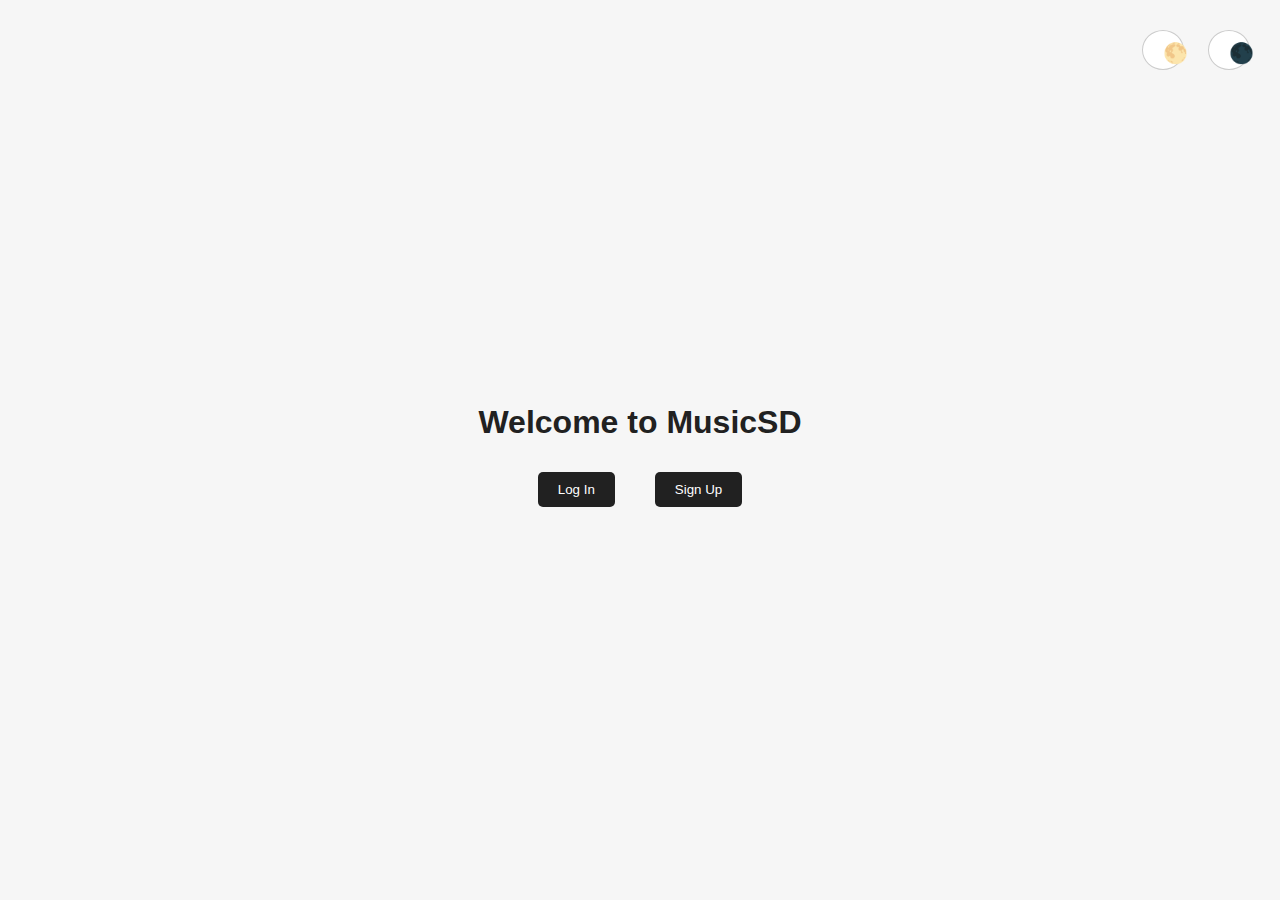
<file: index.html>
<!DOCTYPE html>
<html lang="en">
<head>
    <meta charset="UTF-8">
    <meta name="viewport" content="width=device-width, initial-scale=1.0">
    <title>MusicSD | Login & Sign Up</title>
    <link rel="stylesheet" href="styles.css">
</head>
<body id="body">
    <div class="auth-container">
        <h1>Welcome to MusicSD</h1>

        <div class="theme-toggle">
            <button id="light-theme-btn" onclick="toggleTheme('light')">🌕</button>
            <button id="dark-theme-btn" onclick="toggleTheme('dark')">🌑</button>
        </div>

        <div id="auth-buttons" class="auth-buttons">
            <button id="logInBtn">Log In</button>
            <button id="signUpBtn">Sign Up</button>
        </div>
    </div>

    <div id="auth-form" class="form-container" style="display: none;">
        <!-- Форма регистрации или входа будет добавляться динамически через JS -->
    </div>

    <script src="script.js"></script>
</body>
</html>
</file>
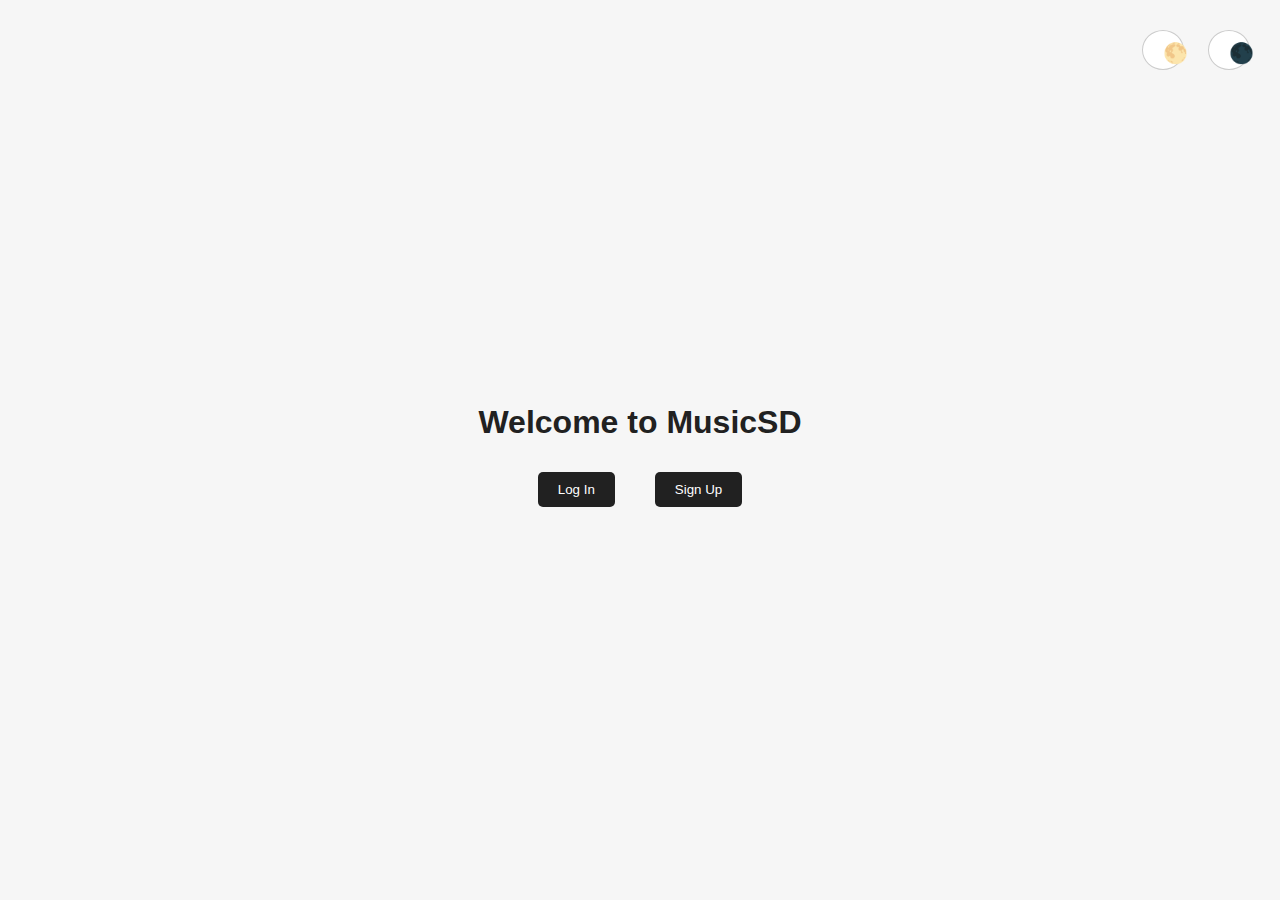
<file: main.html>
<!DOCTYPE html>
<html lang="en">
<head>
    <meta charset="UTF-8">
    <meta name="viewport" content="width=device-width, initial-scale=1.0">
    <title>MusicSD | Main Page</title>
    <link rel="stylesheet" href="main.css">
</head>
<body id="body">
    <header>
        <div class="logo">
            <h1>MusicAD</h1> <!-- Здесь ваше название сайта -->
        </div>
        <nav>
            <a href="main.html">Library</a>
            <a href="Profile.html">Profile</a>
        </nav>
        <div class="search-container">
            <input type="text" id="song-search" placeholder="Search songs..." oninput="filterSongs()">
        </div>
        <div class="theme-toggle">
            <button id="light-theme-btn" onclick="toggleTheme('light')">🌕</button>
            <button id="dark-theme-btn" onclick="toggleTheme('dark')">🌑</button>
        </div>
    </header>
    <main>
        <div class="songs-list">
            <!-- Song items will be dynamically generated here -->
        </div>
    </main>
    <footer style="text-align: center; padding: 10px; font-size: 0.9rem; color: #555;">
        Created by Daniyar and Sanzhar
    </footer>
    <script src="main.js"></script>
</body>
</html>
</file>
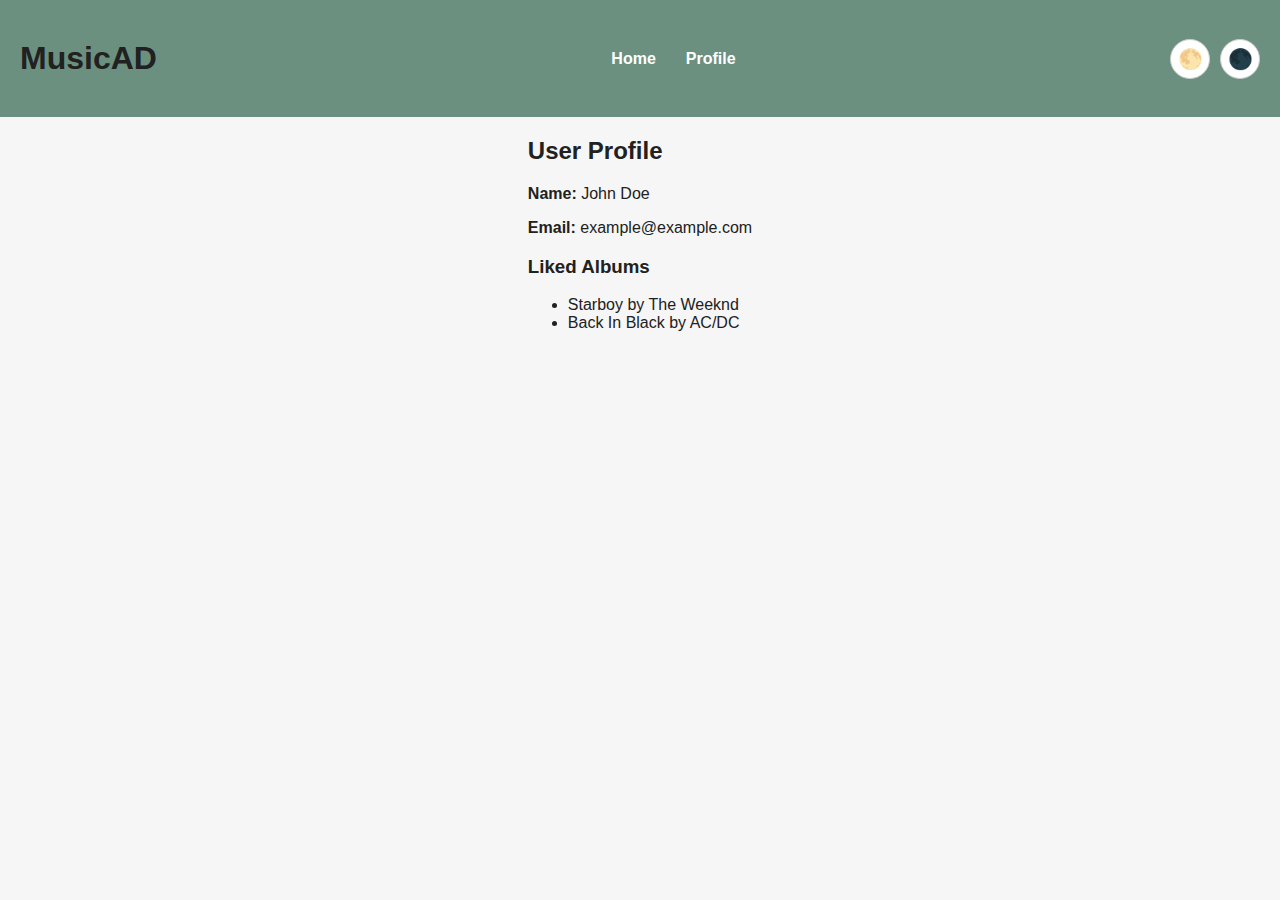
<file: profile.html>
<!DOCTYPE html>
<html lang="en">
<head>
    <meta charset="UTF-8">
    <meta name="viewport" content="width=device-width, initial-scale=1.0">
    <title>MusicSD | Profile</title>
    <link rel="stylesheet" href="main.css">
</head>
<body id="body">
    <header>
        <div class="logo">
            <h1>MusicAD</h1>
        </div>
        <nav>
            <a href="main.html">Home</a>
            <a href="profile.html">Profile</a>
        </nav>
        <div class="theme-toggle">
            <button id="light-theme-btn" onclick="toggleTheme('light')">🌕</button>
            <button id="dark-theme-btn" onclick="toggleTheme('dark')">🌑</button>
        </div>
    </header>

    <main>
        <div class="profile-container">
            <h2>User Profile</h2>
            <div class="user-info">
                <p><strong>Name:</strong> <span id="user-name">Unknown</span></p>
                <p><strong>Email:</strong> <span id="user-email">Unknown</span></p>
            </div>
            <div class="liked-albums">
                <h3>Liked Albums</h3>
                <ul id="liked-albums-list">
                    <!-- Favorite albums will be dynamically generated here -->
                </ul>
            </div>
        </div>
    </main>

    <script src="profile.js"></script>
</body>
</html>
</file>
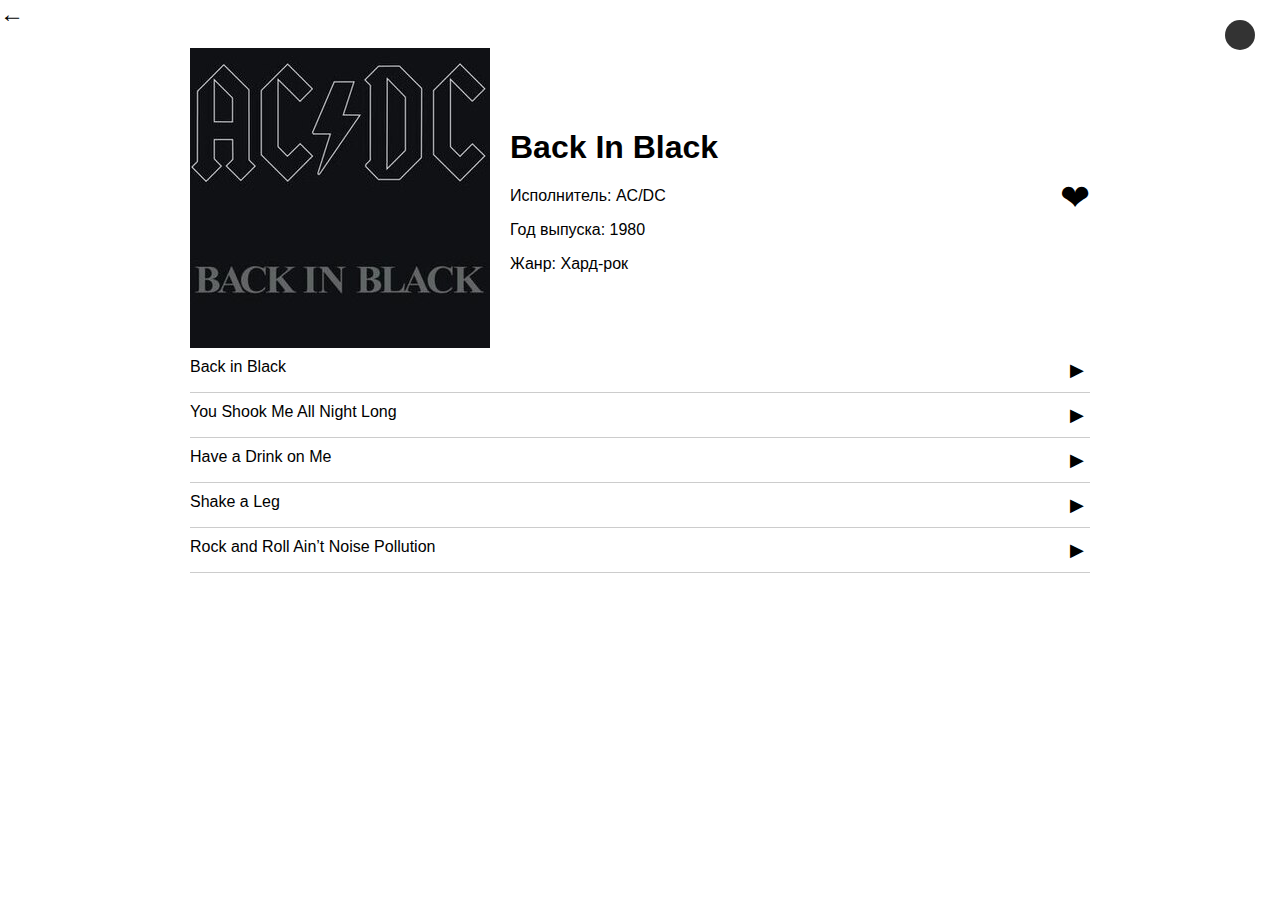
<file: Back_in_Black/Back_in_Black.html>
<!DOCTYPE html>
<html lang="ru">
<head>
  <meta charset="UTF-8">
  <meta name="viewport" content="width=device-width, initial-scale=1.0">
  <title>Back In Black</title>
  <link rel="stylesheet" href="Back_in_Black.css">
</head>
<body>
  <!-- Стрелка назад -->
  <a href="javascript:history.back()" class="back-arrow">&#8592;</a>

  <div class="theme-toggle">
    <div class="theme-circle light"></div>
    <div class="theme-circle dark"></div>
  </div>

  <div class="album-container">
    <div class="album-header">
      <img src="Back_In_Black.jpg" alt="Обложка альбома">
      <div class="album-info">
        <h1>Back In Black</h1>
        <p>Исполнитель: AC/DC</p>
        <p>Год выпуска: 1980</p>
        <p>Жанр: Хард-рок</p>
      </div>
      <div class="heart-container">
        <span class="heart" id="heart">&#10084;</span>
      </div>
    </div>
    <div class="song-list">
      <div class="song-item">
        <span>Back in Black</span>
        <button class="play-button">▶</button>
      </div>
      <div class="song-item">
        <span>You Shook Me All Night Long</span>
        <button class="play-button">▶</button>
      </div>
      <div class="song-item">
        <span>Have a Drink on Me</span>
        <button class="play-button">▶</button>
      </div>
      <div class="song-item">
        <span>Shake a Leg</span>
        <button class="play-button">▶</button>
      </div>
      <div class="song-item">
        <span>Rock and Roll Ain’t Noise Pollution</span>
        <button class="play-button">▶</button>
      </div>

    </div>
  </div>

  <script src="Back_in_Black.js"></script>
</body>
</html>
</file>
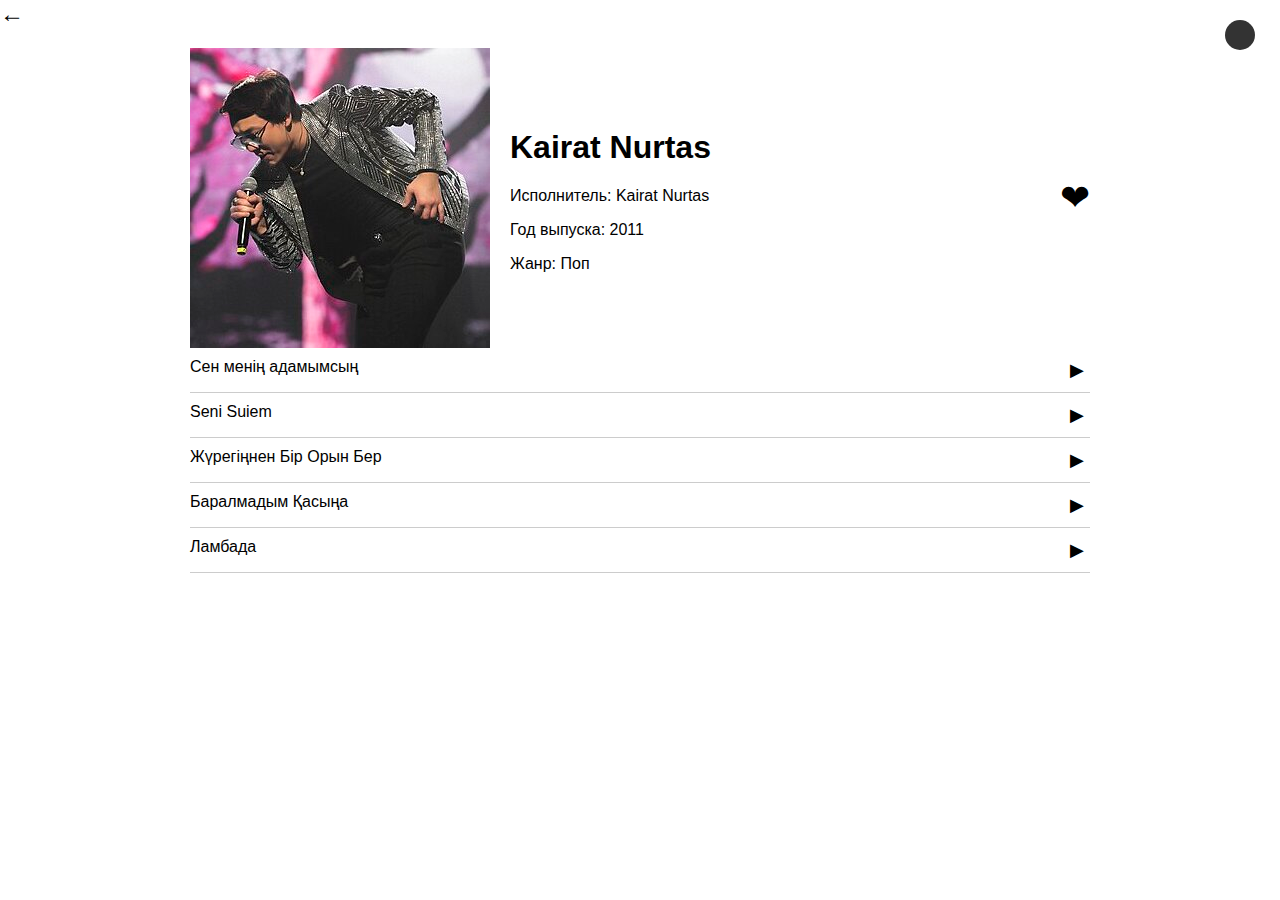
<file: Kairat/Kairat.html>
<!DOCTYPE html>
<html lang="ru">
<head>
  <meta charset="UTF-8">
  <meta name="viewport" content="width=device-width, initial-scale=1.0">
  <title>Kairat Nurtas</title>
  <link rel="stylesheet" href="Kairat.css">
</head>
<body>
  <!-- Стрелка назад -->
  <a href="javascript:history.back()" class="back-arrow">&#8592;</a>

  <div class="theme-toggle">
    <div class="theme-circle light"></div>
    <div class="theme-circle dark"></div>
  </div>

  <div class="album-container">
    <div class="album-header">
      <img src="Kairat_Nurtas.jpg" alt="Обложка альбома">
      <div class="album-info">
        <h1>Kairat Nurtas</h1>
        <p>Исполнитель: Kairat Nurtas</p>
        <p>Год выпуска: 2011</p>
        <p>Жанр: Поп</p>
      </div>
      <div class="heart-container">
        <span class="heart" id="heart">&#10084;</span>
      </div>
    </div>
    <div class="song-list">
      <div class="song-item">
        <span>Сен менің адамымсың</span>
        <button class="play-button">▶</button>
      </div>
      <div class="song-item">
        <span>Seni Suiem</span>
        <button class="play-button">▶</button>
      </div>
      <div class="song-item">
        <span>Жүрегіңнен Бір Орын Бер</span>
        <button class="play-button">▶</button>
      </div>
      <div class="song-item">
        <span>Баралмадым Қасыңа</span>
        <button class="play-button">▶</button>
      </div>
      <div class="song-item">
        <span>Ламбада</span>
        <button class="play-button">▶</button>
      </div>

    </div>
  </div>

  <script src="Kairat.js"></script>
</body>
</html>
</file>
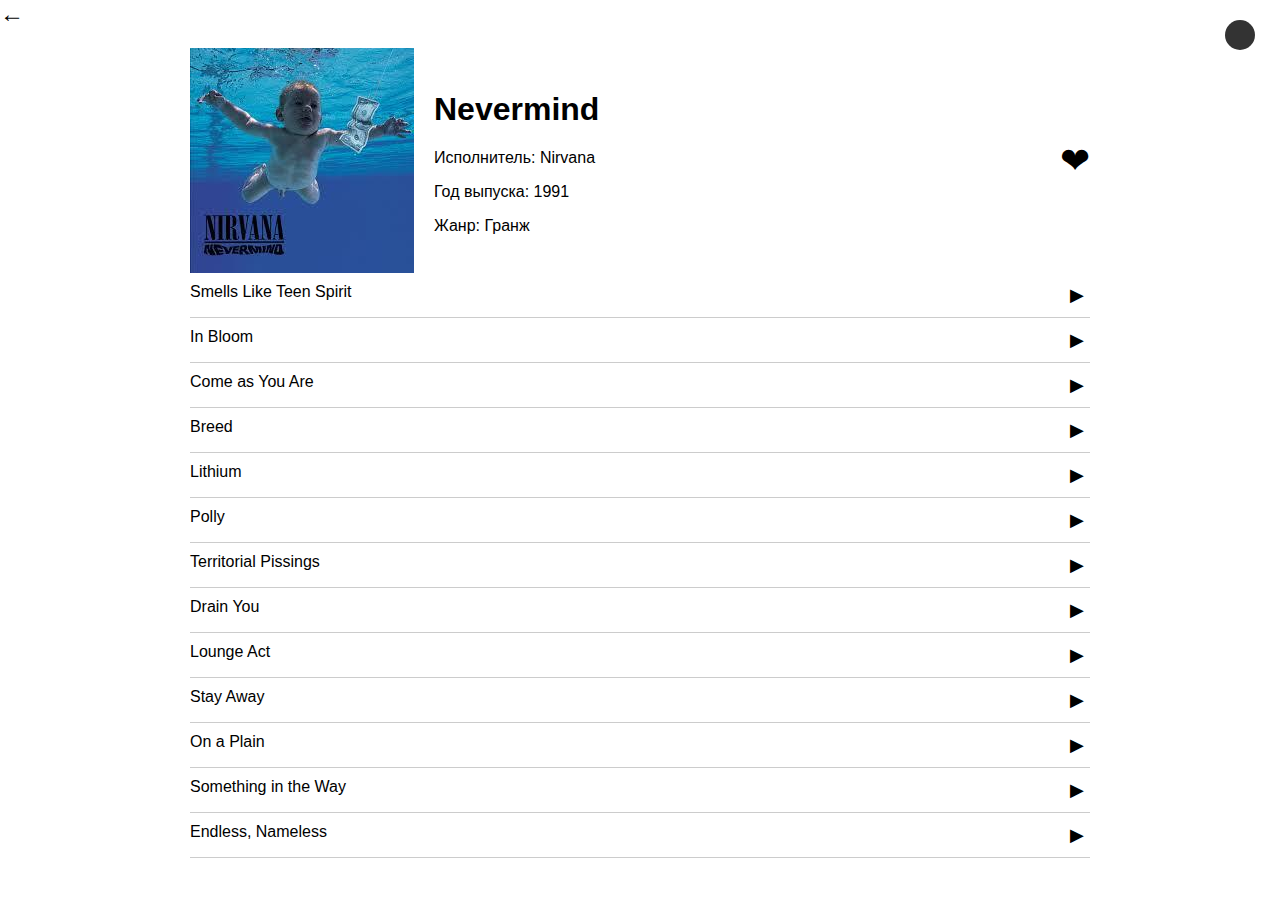
<file: Nevermind/Nevermind.html>
<!DOCTYPE html>
<html lang="ru">
<head>
  <meta charset="UTF-8">
  <meta name="viewport" content="width=device-width, initial-scale=1.0">
  <title>Nevermind</title>
  <link rel="stylesheet" href="Nevermind.css">
</head>
<body>
  <!-- Стрелка назад -->
  <a href="javascript:history.back()" class="back-arrow">&#8592;</a>

  <div class="theme-toggle">
    <div class="theme-circle light"></div>
    <div class="theme-circle dark"></div>
  </div>

  <div class="album-container">
    <div class="album-header">
      <img src="NevermindIcon.jpeg" alt="Обложка альбома">
      <div class="album-info">
        <h1>Nevermind</h1>
        <p>Исполнитель: Nirvana</p>
        <p>Год выпуска: 1991</p>
        <p>Жанр: Гранж</p>
      </div>
      <div class="heart-container">
        <span class="heart" id="heart">&#10084;</span>
      </div>
    </div>
    <div class="song-list">
      <div class="song-list">

      <div class="song-item">
        <span>Smells Like Teen Spirit</span>
        <button class="play-button">▶</button>
      </div>

      <div class="song-item">
        <span>In Bloom</span>
        <button class="play-button">▶</button>
      </div>

      <div class="song-item">
        <span>Come as You Are</span>
        <button class="play-button">▶</button>
      </div>

      <div class="song-item">
        <span>Breed</span>
        <button class="play-button">▶</button>
      </div>

      <div class="song-item">
        <span>Lithium</span>
        <button class="play-button">▶</button>
      </div>

      <div class="song-item">
        <span>Polly</span>
        <button class="play-button">▶</button>
      </div>

      <div class="song-item">
        <span>Territorial Pissings</span>
        <button class="play-button">▶</button>
      </div>

      <div class="song-item">
        <span>Drain You</span>
        <button class="play-button">▶</button>
      </div>

      <div class="song-item">
        <span>Lounge Act</span>
        <button class="play-button">▶</button>
      </div>

      <div class="song-item">
        <span>Stay Away</span>
        <button class="play-button">▶</button>
      </div>

      <div class="song-item">
        <span>On a Plain</span>
        <button class="play-button">▶</button>
      </div>

      <div class="song-item">
        <span>Something in the Way</span>
        <button class="play-button">▶</button>
      </div>

      <div class="song-item">
        <span>Endless, Nameless</span>
        <button class="play-button">▶</button>
      </div>

    </div>
  </div>

  <script src="Nevermind.js"></script>
</body>
</html>
</file>
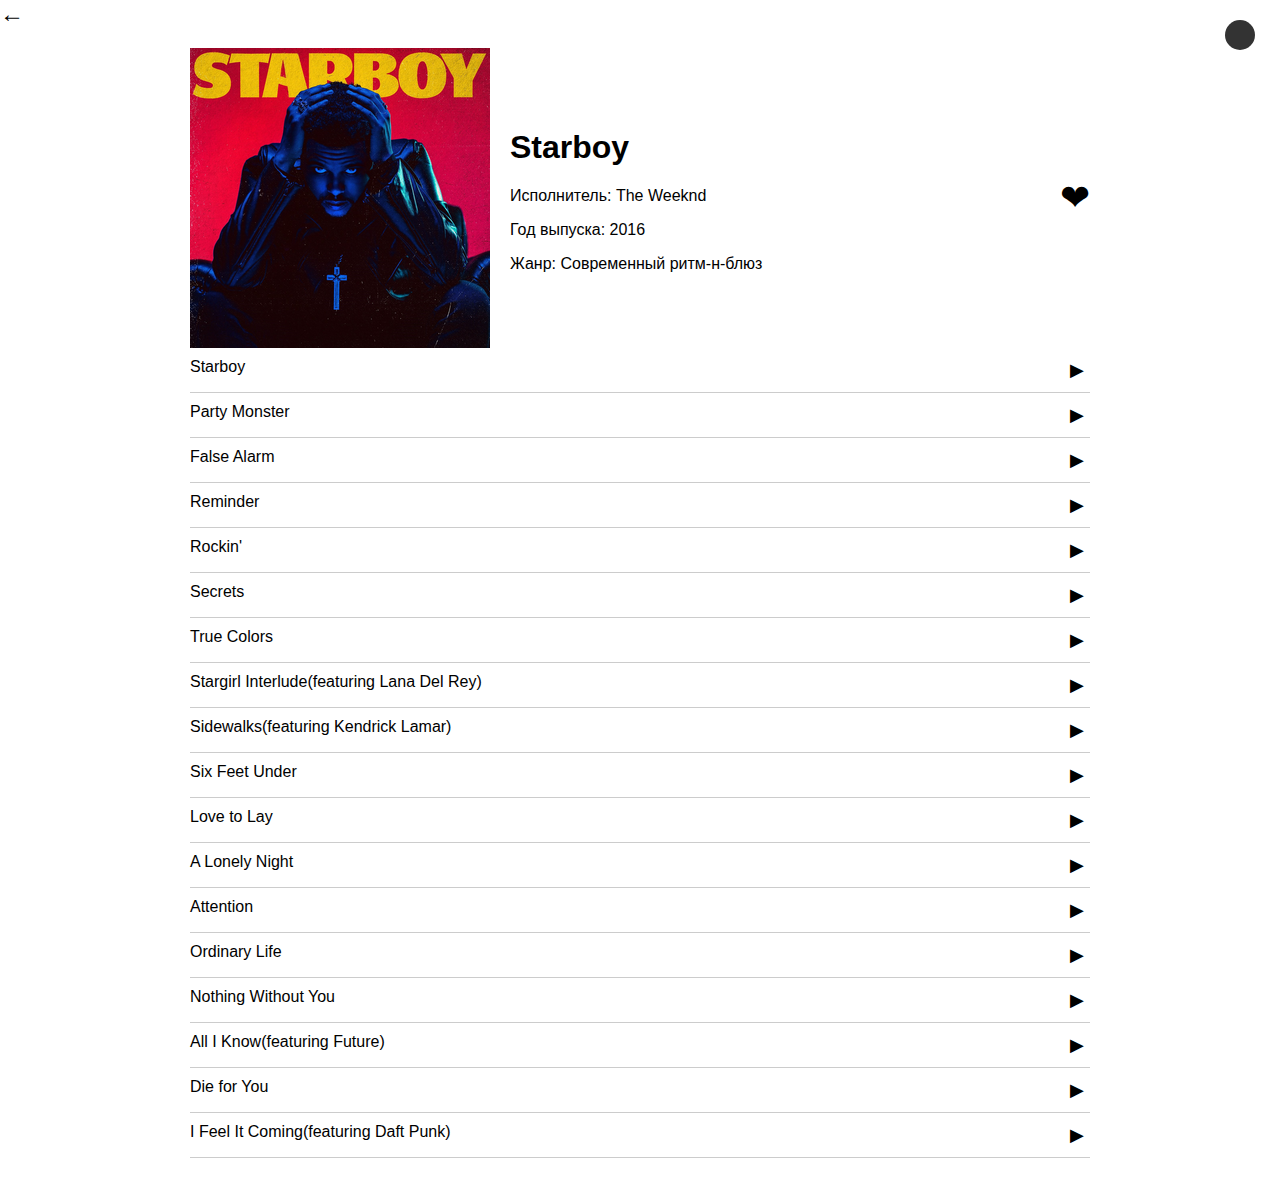
<file: Starboy/Starboy.html>
<!DOCTYPE html>
<html lang="ru">
<head>
  <meta charset="UTF-8">
  <meta name="viewport" content="width=device-width, initial-scale=1.0">
  <title>Starboy</title>
  <link rel="stylesheet" href="Starboy.css">
</head>
<body>
  <!-- Стрелка назад -->
  <a href="javascript:history.back()" class="back-arrow">&#8592;</a>

  <div class="theme-toggle">
    <div class="theme-circle light"></div>
    <div class="theme-circle dark"></div>
  </div>

  <div class="album-container">
    <div class="album-header">
      <img src="Starboyicon.png" alt="Обложка альбома">
      <div class="album-info">
        <h1>Starboy</h1>
        <p>Исполнитель: The Weeknd</p>
        <p>Год выпуска: 2016</p>
        <p>Жанр: Современный ритм-н-блюз</p>
      </div>
      <div class="heart-container">
        <span class="heart" id="heart">&#10084;</span>
      </div>
    </div>
    <div class="song-list">
      <div class="song-list">
      <div class="song-item">
        <span>Starboy</span>
        <button class="play-button">▶</button>
      </div>
      <div class="song-item">
        <span>Party Monster</span>
        <button class="play-button">▶</button>
      </div>
      <div class="song-item">
        <span>False Alarm</span>
        <button class="play-button">▶</button>
      </div>
      <div class="song-item">
        <span>Reminder</span>
        <button class="play-button">▶</button>
      </div>
      <div class="song-item">
        <span>Rockin'</span>
        <button class="play-button">▶</button>
      </div>
      <div class="song-item">
        <span>Secrets</span>
        <button class="play-button">▶</button>
      </div>
      <div class="song-item">
        <span>True Colors</span>
        <button class="play-button">▶</button>
      </div>
      <div class="song-item">
        <span>Stargirl Interlude(featuring Lana Del Rey)</span>
        <button class="play-button">▶</button>
      </div>
      <div class="song-item">
        <span>Sidewalks(featuring Kendrick Lamar)</span>
        <button class="play-button">▶</button>
      </div>
      <div class="song-item">
        <span>Six Feet Under</span>
        <button class="play-button">▶</button>
      </div>
      <div class="song-item">
        <span>Love to Lay</span>
        <button class="play-button">▶</button>
      </div>
      <div class="song-item">
        <span>A Lonely Night</span>
        <button class="play-button">▶</button>
      </div>
      <div class="song-item">
        <span>Attention</span>
        <button class="play-button">▶</button>
      </div>
      <div class="song-item">
        <span>Ordinary Life</span>
        <button class="play-button">▶</button>
      </div>
      <div class="song-item">
        <span>Nothing Without You</span>
        <button class="play-button">▶</button>
      </div>
      <div class="song-item">
        <span>All I Know(featuring Future)</span>
        <button class="play-button">▶</button>
      </div>
      <div class="song-item">
        <span>Die for You</span>
        <button class="play-button">▶</button>
      </div>
      <div class="song-item">
        <span>I Feel It Coming(featuring Daft Punk)</span>
        <button class="play-button">▶</button>
      </div>
    </div>
  </div>

  <script src="Starboy.js"></script>
</body>
</html>
</file>
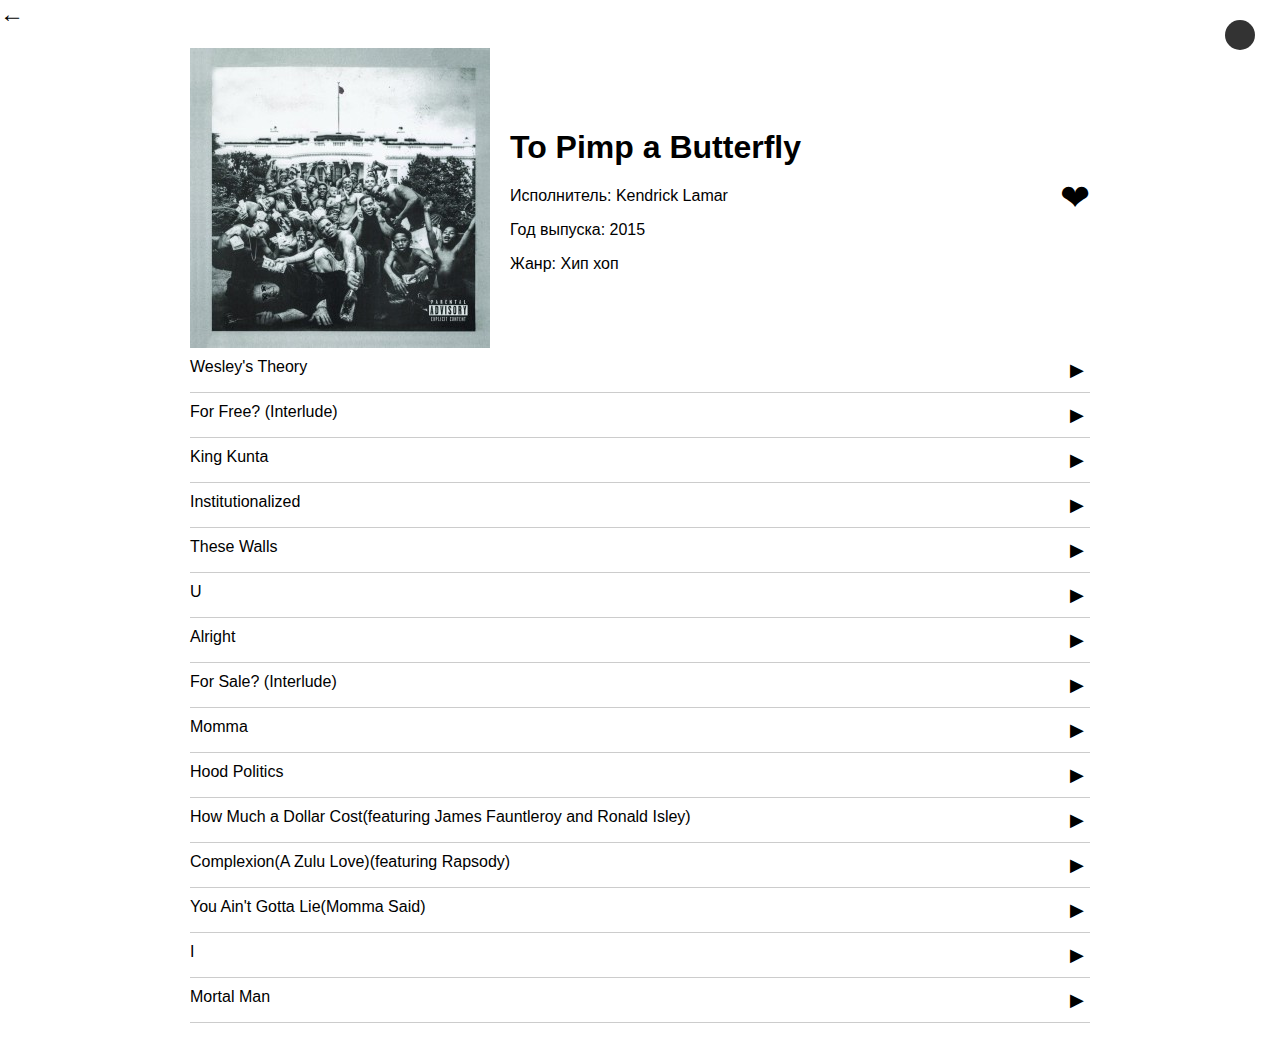
<file: To_Pimp_a_Butterfly/To_Pimp_a_Butterfly.html>
<!DOCTYPE html>
<html lang="ru">
<head>
  <meta charset="UTF-8">
  <meta name="viewport" content="width=device-width, initial-scale=1.0">
  <title>To Pimp a Butterfly</title>
  <link rel="stylesheet" href="To_Pimp_a_Butterfly.css">
</head>
<body>
  <!-- Стрелка назад -->
  <a href="javascript:history.back()" class="back-arrow">&#8592;</a>

  <div class="theme-toggle">
    <div class="theme-circle light"></div>
    <div class="theme-circle dark"></div>
  </div>

  <div class="album-container">
    <div class="album-header">
      <img src="Album.jpg" alt="Обложка альбома">
      <div class="album-info">
        <h1>To Pimp a Butterfly</h1>
        <p>Исполнитель: Kendrick Lamar</p>
        <p>Год выпуска: 2015</p>
        <p>Жанр: Хип хоп</p>
      </div>
      <div class="heart-container">
        <span class="heart" id="heart">&#10084;</span>
      </div>
    </div>
    <div class="song-list">
      <div class="song-list">

      <div class="song-item">
        <span>Wesley's Theory</span>
        <button class="play-button">▶</button>
      </div>

      <div class="song-item">
        <span>For Free? (Interlude)</span>
        <button class="play-button">▶</button>
      </div>

      <div class="song-item">
        <span>King Kunta</span>
        <button class="play-button">▶</button>
      </div>

      <div class="song-item">
        <span>Institutionalized</span>
        <button class="play-button">▶</button>
      </div>

      <div class="song-item">
        <span>These Walls</span>
        <button class="play-button">▶</button>
      </div>

      <div class="song-item">
        <span>U</span>
        <button class="play-button">▶</button>
      </div>

      <div class="song-item">
        <span>Alright</span>
        <button class="play-button">▶</button>
      </div>

      <div class="song-item">
        <span>For Sale? (Interlude)</span>
        <button class="play-button">▶</button>
      </div>

      <div class="song-item">
        <span>Momma</span>
        <button class="play-button">▶</button>
      </div>

      <div class="song-item">
        <span>Hood Politics</span>
        <button class="play-button">▶</button>
      </div>

      <div class="song-item">
        <span>How Much a Dollar Cost(featuring James Fauntleroy and Ronald Isley)</span>
        <button class="play-button">▶</button>
      </div>

      <div class="song-item">
        <span>Complexion(A Zulu Love)(featuring Rapsody)</span>
        <button class="play-button">▶</button>
      </div>

      <div class="song-item">
        <span>You Ain't Gotta Lie(Momma Said)</span>
        <button class="play-button">▶</button>
      </div>

      <div class="song-item">
        <span>I</span>
        <button class="play-button">▶</button>
      </div>

      <div class="song-item">
        <span>Mortal Man</span>
        <button class="play-button">▶</button>
      </div>

    </div>
  </div>

  <script src="To_Pimp_a_Butterfly.js"></script>
</body>
</html>
</file>
<file: styles.css>
/* Общие стили */
body {
    font-family: Arial, sans-serif;
    margin: 0;
    padding: 0;
    background-color: #f6f6f6;
    color: #212121;
    display: flex;
    justify-content: center;
    align-items: center;
    height: 100vh;
    flex-direction: column;
    overflow: hidden;
}

h1 {
    font-size: 2rem;
    text-align: center;
    transition: all 0.3s ease;
}

button {
    padding: 10px 20px;
    background-color: #212121;
    color: #fff;
    border: none;
    cursor: pointer;
    border-radius: 5px;
    margin: 10px;
    transition: background-color 0.3s, color 0.3s;
}

button:hover {
    background-color: #444;
}

/* Кнопки для переключения темы */
.theme-toggle {
    position: absolute;
    top: 20px;
    right: 20px;
}

.theme-toggle button {
    border-radius: 50%;
    width: 40px;
    height: 40px;
    background: #fff;
    border: 1px solid #ccc;
    cursor: pointer;
    font-size: 20px;
    transition: background 0.3s;
}

.theme-toggle button:hover {
    background-color: #f0f0f0;
}

/* Темная тема */
body.dark-mode {
    background-color: #212121;
    color: #fff;
}

body.dark-mode button {
    background-color: #444;
    color: #fff;
}

body.dark-mode button:hover {
    background-color: #666;
}

/* Форма регистрации и логина */
.form-container input {
    padding: 10px;
    margin: 5px;
    border-radius: 5px;
    border: 1px solid #ccc;
    width: 250px;
}

#auth-form {
    display: flex;
    flex-direction: column;
    align-items: center;
    transition: all 0.3s ease;
}
.profile-container {
    max-width: 600px;
    margin: 0 auto;
    padding: 20px;
    background-color: #eaf4f4;
    border-radius: 10px;
    box-shadow: 0 4px 8px rgba(0, 0, 0, 0.1);
}

.profile-container h2, .profile-container h3 {
    text-align: center;
}

.user-info p {
    font-size: 1.2em;
    margin: 10px 0;
}

.liked-albums ul {
    list-style-type: none;
    padding: 0;
}

.liked-albums li {
    padding: 10px;
    margin: 5px 0;
    background-color: #f6fff8;
    border: 1px solid #a4c3b2;
    border-radius: 5px;
}

/* Убираем отображение по умолчанию */
form {
    display: none;
}

/* Центрирование формы и сдвиг заголовка при показе формы */
#auth-form h2 {
    margin-bottom: 20px;
}

/* Когда форма отображается */
#auth-form.show {
    transform: translateY(-30px);
}

.auth-container.show h1 {
    transform: translateY(-100px);
    opacity: 0;
}

.auth-container {
    display: flex;
    justify-content: center;
    align-items: center;
    flex-direction: column;
}

.auth-buttons {
    display: flex;
    gap: 20px;
}
</file>
<file: main.css>
/* General styles */
body {
    font-family: Arial, sans-serif;
    margin: 0;
    padding: 0;
    background-color: #f6f6f6;
    color: #212121;
    display: flex;
    flex-direction: column;
    align-items: center;
    min-height: 100vh;
}

h1 {
    font-size: 2rem;
    text-align: center;
    margin: 20px 0;
}

/* Header styles */
header {
    display: flex;
    justify-content: space-between;
    align-items: center;
    width: 100%;
    padding: 20px;
    background-color: #6B9080;
    box-sizing: border-box;
}

nav {
    display: flex;
    justify-content: flex-start;
    margin-left: 20px;
}

nav a {
    margin: 0 15px;
    text-decoration: none;
    color: #fff;
    font-weight: bold;
}

.search-container {
    margin: 0 50px;
    display: flex;
    justify-content: center;
    flex-grow: 1;
}

#song-search {
    padding: 10px;
    font-size: 1rem;
    border-radius: 5px;
    width: 300px;
    border: 1px solid #ccc;
}

/* Theme toggle buttons */
.theme-toggle {
    display: flex;
    align-items: center; /* Выравнивание кнопок по центру вертикально */
    justify-content: center;
    gap: 10px; /* Расстояние между кнопками */
}


.theme-toggle button {
    border-radius: 50%;
    width: 40px;
    height: 40px;
    background: #fff;
    border: 1px solid #ccc;
    cursor: pointer;
    font-size: 20px;
    transition: background 0.3s;
}

.theme-toggle button:hover {
    background-color: #f0f0f0;
}

/* Songs list */
.songs-list {
    margin: 30px auto 0;
    width: 90%;
    max-width: 1200px;
    display: grid;
    grid-template-columns: repeat(auto-fit, minmax(200px, 1fr));
    gap: 40px;
    justify-content: center; /* Изменено с "justify-items: center" */
}


.song-item {
    width: 100%;
    max-width: 250px; /* Уменьшена ширина карточек */
    padding: 15px; /* Уменьшены отступы внутри карточек */
    background-color: #A4C3B2;
    border-radius: 10px;
    color: #212121;
    text-align: center;
    position: relative;
    cursor: pointer;
    display: block;
    text-decoration: none;
    transition: transform 0.3s ease, background-color 0.3s ease;
}

.song-item img {
    width: 100%;
    height: 250px; /* Уменьшена высота изображений */
    object-fit: cover;
    border-radius: 8px;
}

.song-item h3 {
    margin: 10px 0;
}

.song-item p {
    margin: 0;
}

/* Hover effect on song item */
.song-item:hover {
    transform: scale(1.05);
}

/* Dark theme */
body.dark-mode {
    background-color: #212121;
    color: #fff;
}

body.dark-mode header {
    background-color: #444;
}

body.dark-mode nav a {
    color: #fff;
}

body.dark-mode .song-item {
    background-color: #444;
    color: #fff;
}

body.dark-mode #song-search {
    background-color: #333;
    color: #fff;
}

/* Transition for theme change */
body, header, .songs-list {
    transition: background-color 0.3s, color 0.3s;
}

/* Media Queries for Responsiveness */
/* Mobile view: 1 column for songs, search bar smaller */
@media (max-width: 600px) {
    header {
        flex-direction: column;
        align-items: flex-start;
        padding: 15px;
    }
    .search-container {
        margin: 10px 0;
        width: 100%;
    }
    #song-search {
        width: 100%;
        font-size: 0.9rem;
    }
    .songs-list {
        grid-template-columns: 1fr;
        gap: 20px;
    }
    .song-item {
        width: 100%;
        padding: 15px;
    }
}

/* Tablet view: 2 columns for songs */
@media (min-width: 601px) and (max-width: 1024px) {
    .songs-list {
        grid-template-columns: repeat(2, 1fr);
    }
    .song-item {
        width: 220px; /* Adjust width for tablet screens */
    }
    #song-search {
        width: 250px;
    }
}

/* Large screen view: 3 columns for songs */
@media (min-width: 1025px) {
    .songs-list {
        grid-template-columns: repeat(3, 1fr);
    }
    .song-item {
        width: 250px;  /* Default width for larger screens */
    }
    #song-search {
        width: 300px;
    }
}
</file>
<file: Back_in_Black/Back_in_Black.css>
/* Основные стили */
body {
  margin: 0;
  font-family: Arial, sans-serif;
}

.album-container {
  max-width: 900px;
  margin: 0 auto;
  padding: 20px;
  transition: background-color 0.3s, color 0.3s;
}

.album-header {
  display: flex;
  align-items: center;
  justify-content: space-between;
}

.album-info {
  margin-left: 20px;
}

.heart-container {
  margin-left: auto;
}

.heart {
  font-size: 36px;
  cursor: pointer;
}

.theme-toggle {
  position: absolute;
  top: 20px;
  right: 20px;
  display: flex;
  align-items: center;
}

.theme-circle {
  width: 30px;
  height: 30px;
  border-radius: 50%;
  margin: 0 5px;
  cursor: pointer;
}

.theme-circle.light {
  background-color: #fff;
}

.theme-circle.dark {
  background-color: #333;
}

.back-arrow {
  border: none;
  background: none;
  color: inherit;
  font-size: 24px;
  cursor: pointer;
  margin-right: 20px;
  outline: none; /* Убираем стандартное обводка при фокусе */
  text-decoration: none; /* Убираем подчеркивание или линии */
}

/* Тема для темной темы */
.dark-theme {
  background-color: #000;
  color: #fff;
}

.dark-theme .album-container {
  background-color: #333;
}

.dark-theme .back-arrow {
  color: #fff;
}

/* Тема для светлой темы */
.light-theme {
  background-color: #fff;
  color: #000;
}

.light-theme .album-container {
  background-color: #f4f4f4;
}

.light-theme .back-arrow {
  color: #000;
}

.song-item {
  display: flex;
  justify-content: space-between;
  padding: 10px 0;
  border-bottom: 1px solid #ccc;
}

.play-button {
  background-color: transparent;
  border: none;
  font-size: 18px;
  cursor: pointer;
}

/* Стили для сердечка */
.heart.liked {
  color: red;
}
</file>
<file: Kairat/Kairat.css>
/* Основные стили */
body {
  margin: 0;
  font-family: Arial, sans-serif;
}

.album-container {
  max-width: 900px;
  margin: 0 auto;
  padding: 20px;
  transition: background-color 0.3s, color 0.3s;
}

.album-header {
  display: flex;
  align-items: center;
  justify-content: space-between;
}

.album-info {
  margin-left: 20px;
}

.heart-container {
  margin-left: auto;
}

.heart {
  font-size: 36px;
  cursor: pointer;
}

.theme-toggle {
  position: absolute;
  top: 20px;
  right: 20px;
  display: flex;
  align-items: center;
}

.theme-circle {
  width: 30px;
  height: 30px;
  border-radius: 50%;
  margin: 0 5px;
  cursor: pointer;
}

.theme-circle.light {
  background-color: #fff;
}

.theme-circle.dark {
  background-color: #333;
}

.back-arrow {
  border: none;
  background: none;
  color: inherit;
  font-size: 24px;
  cursor: pointer;
  margin-right: 20px;
  outline: none; /* Убираем стандартное обводка при фокусе */
  text-decoration: none; /* Убираем подчеркивание или линии */
}

/* Тема для темной темы */
.dark-theme {
  background-color: #000;
  color: #fff;
}

.dark-theme .album-container {
  background-color: #333;
}

.dark-theme .back-arrow {
  color: #fff;
}

/* Тема для светлой темы */
.light-theme {
  background-color: #fff;
  color: #000;
}

.light-theme .album-container {
  background-color: #f4f4f4;
}

.light-theme .back-arrow {
  color: #000;
}

.song-item {
  display: flex;
  justify-content: space-between;
  padding: 10px 0;
  border-bottom: 1px solid #ccc;
}

.play-button {
  background-color: transparent;
  border: none;
  font-size: 18px;
  cursor: pointer;
}

/* Стили для сердечка */
.heart.liked {
  color: red;
}
</file>
<file: Nevermind/Nevermind.css>
/* Основные стили */
body {
  margin: 0;
  font-family: Arial, sans-serif;
}

.album-container {
  max-width: 900px;
  margin: 0 auto;
  padding: 20px;
  transition: background-color 0.3s, color 0.3s;
}

.album-header {
  display: flex;
  align-items: center;
  justify-content: space-between;
}

.album-info {
  margin-left: 20px;
}

.heart-container {
  margin-left: auto;
}

.heart {
  font-size: 36px;
  cursor: pointer;
}

.theme-toggle {
  position: absolute;
  top: 20px;
  right: 20px;
  display: flex;
  align-items: center;
}

.theme-circle {
  width: 30px;
  height: 30px;
  border-radius: 50%;
  margin: 0 5px;
  cursor: pointer;
}

.theme-circle.light {
  background-color: #fff;
}

.theme-circle.dark {
  background-color: #333;
}

.back-arrow {
  border: none;
  background: none;
  color: inherit;
  font-size: 24px;
  cursor: pointer;
  margin-right: 20px;
  outline: none; /* Убираем стандартное обводка при фокусе */
  text-decoration: none; /* Убираем подчеркивание или линии */
}

/* Тема для темной темы */
.dark-theme {
  background-color: #000;
  color: #fff;
}

.dark-theme .album-container {
  background-color: #333;
}

.dark-theme .back-arrow {
  color: #fff;
}

/* Тема для светлой темы */
.light-theme {
  background-color: #fff;
  color: #000;
}

.light-theme .album-container {
  background-color: #f4f4f4;
}

.light-theme .back-arrow {
  color: #000;
}

.song-item {
  display: flex;
  justify-content: space-between;
  padding: 10px 0;
  border-bottom: 1px solid #ccc;
}

.play-button {
  background-color: transparent;
  border: none;
  font-size: 18px;
  cursor: pointer;
}

/* Стили для сердечка */
.heart.liked {
  color: red;
}
</file>
<file: Starboy/Starboy.css>
/* Основные стили */
body {
  margin: 0;
  font-family: Arial, sans-serif;
}

.album-container {
  max-width: 900px;
  margin: 0 auto;
  padding: 20px;
  transition: background-color 0.3s, color 0.3s;
}

.album-header {
  display: flex;
  align-items: center;
  justify-content: space-between;
}

.album-info {
  margin-left: 20px;
}

.heart-container {
  margin-left: auto;
}

.heart {
  font-size: 36px;
  cursor: pointer;
}

.theme-toggle {
  position: absolute;
  top: 20px;
  right: 20px;
  display: flex;
  align-items: center;
}

.theme-circle {
  width: 30px;
  height: 30px;
  border-radius: 50%;
  margin: 0 5px;
  cursor: pointer;
}

.theme-circle.light {
  background-color: #fff;
}

.theme-circle.dark {
  background-color: #333;
}

.back-arrow {
  border: none;
  background: none;
  color: inherit;
  font-size: 24px;
  cursor: pointer;
  margin-right: 20px;
  outline: none; /* Убираем стандартное обводка при фокусе */
  text-decoration: none; /* Убираем подчеркивание или линии */
}

/* Тема для темной темы */
.dark-theme {
  background-color: #000;
  color: #fff;
}

.dark-theme .album-container {
  background-color: #333;
}

.dark-theme .back-arrow {
  color: #fff;
}

/* Тема для светлой темы */
.light-theme {
  background-color: #fff;
  color: #000;
}

.light-theme .album-container {
  background-color: #f4f4f4;
}

.light-theme .back-arrow {
  color: #000;
}

.song-item {
  display: flex;
  justify-content: space-between;
  padding: 10px 0;
  border-bottom: 1px solid #ccc;
}

.play-button {
  background-color: transparent;
  border: none;
  font-size: 18px;
  cursor: pointer;
}

/* Стили для сердечка */
.heart.liked {
  color: red;
}
</file>
<file: To_Pimp_a_Butterfly/To_Pimp_a_Butterfly.css>
/* Основные стили */
body {
  margin: 0;
  font-family: Arial, sans-serif;
}

.album-container {
  max-width: 900px;
  margin: 0 auto;
  padding: 20px;
  transition: background-color 0.3s, color 0.3s;
}

.album-header {
  display: flex;
  align-items: center;
  justify-content: space-between;
}

.album-info {
  margin-left: 20px;
}

.heart-container {
  margin-left: auto;
}

.heart {
  font-size: 36px;
  cursor: pointer;
}

.theme-toggle {
  position: absolute;
  top: 20px;
  right: 20px;
  display: flex;
  align-items: center;
}

.theme-circle {
  width: 30px;
  height: 30px;
  border-radius: 50%;
  margin: 0 5px;
  cursor: pointer;
}

.theme-circle.light {
  background-color: #fff;
}

.theme-circle.dark {
  background-color: #333;
}

.back-arrow {
  border: none;
  background: none;
  color: inherit;
  font-size: 24px;
  cursor: pointer;
  margin-right: 20px;
  outline: none; /* Убираем стандартное обводка при фокусе */
  text-decoration: none; /* Убираем подчеркивание или линии */
}

/* Тема для темной темы */
.dark-theme {
  background-color: #000;
  color: #fff;
}

.dark-theme .album-container {
  background-color: #333;
}

.dark-theme .back-arrow {
  color: #fff;
}

/* Тема для светлой темы */
.light-theme {
  background-color: #fff;
  color: #000;
}

.light-theme .album-container {
  background-color: #f4f4f4;
}

.light-theme .back-arrow {
  color: #000;
}

.song-item {
  display: flex;
  justify-content: space-between;
  padding: 10px 0;
  border-bottom: 1px solid #ccc;
}

.play-button {
  background-color: transparent;
  border: none;
  font-size: 18px;
  cursor: pointer;
}

/* Стили для сердечка */
.heart.liked {
  color: red;
}
</file>
